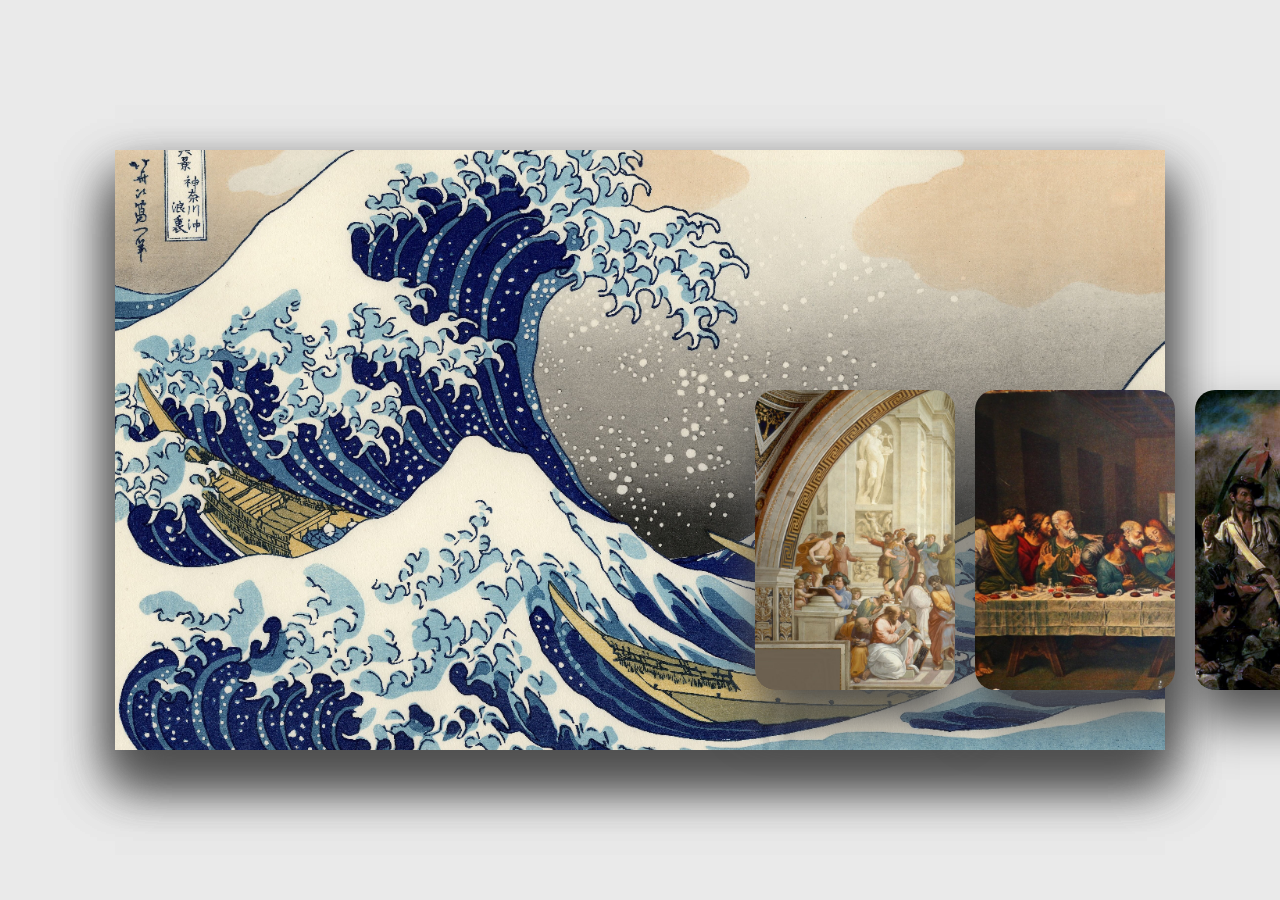
<file: index.html>
<!DOCTYPE html>
<html lang="en">
<head>
    <meta charset="UTF-8">
    <meta name="viewport" content="width=device-width, initial-scale=1.0">
    <title> Historic Painting</title>
    <link rel="icon" type="x-icon" href="Image/x-icon.png">
<link rel="stylesheet" href="Slider.css">
<!--------FONT AWESOEME-->
<link rel="stylesheet" href="https://cdnjs.cloudflare.com/ajax/libs/font-awesome/6.5.1/css/all.min.css" integrity="sha512-DTOQO9RWCH3ppGqcWaEA1BIZOC6xxalwEsw9c2QQeAIftl+Vegovlnee1c9QX4TctnWMn13TZye+giMm8e2LwA==" crossorigin="anonymous" referrerpolicy="no-referrer" />
<style>
    @import url('https://fonts.googleapis.com/css2?family=Playfair+Display:ital,wght@0,400..900;1,400..900&display=swap');
    </style>
</head>
<body>
<audio autoplay loop>
    <source src="Image/Classic Music.mp3" type="audio/mp3" >
  </audio>
    <div class="container">

        <div class="slide">

            
            <div class="item" style="background-image: url(Image/Starry-Night.jpg);">
                <div class="content">
                    <div class="name">Starry Night</div>
                    <div class="des">The Starry Night is an oil-on-canvas painting by the Dutch Post-Impressionist painter Vincent van Gogh.
                         Painted in June 1889, it depicts the view from the east-facing window of his asylum room at Saint-Rémy-de-Provence,
                         just before sunrise, with the addition of an imaginary village.</div>
                    <button style="color: #000000;">See More</button>
                </div>
            </div>
            <div class="item" style="background-image: url(Image/Great.jpg);">
                <div class="content">
                    <div class="name">THE GREAT WAVE OFF KANGAWA</div>
                    <div class="des"><b> <strong> Great Wave off Kanagawa</strong> 'Under the Wave off Kanagawa' a is a woodblock print by Japanese ukiyo-e artist Hokusai, created in late 1831 during the Edo period of Japanese history.</b></div>
                    <button  style="color: #303030;"><b>See More</b></button>
                </div>
            </div>
            <div class="item" style="background-image: url(Image/Athens.jpg);">
                <div class="content">
                    <div class="name">The School of Athens
                    </div>
                    <div class="des">The School of Athens  is a fresco by the Italian Renaissance artist Raphael. 
                        The fresco was painted between 1509 and 1511 as a part of Raphael's commission to decorate the rooms now known as the Stanze di Raffaello,
                         in the Apostolic Palace in the Vatican.</div>
                    <button style="color: #080808;"><b>See More</b></button>
                </div>
            </div>
            <div class="item" style="background-image: url(Image/Supper.jpg);">
                <div class="content">
                    <div class="name">The Last Supper</div>
                    <div class="des">The Last Supper a is a mural painting by the Italian High Renaissance artist Leonardo da Vinci, dated to c.
                         1495–1498. The painting represents the scene of the Last Supper of Jesus with the Twelve Apostles, as it is told in the Gospel of John
                         – specifically the moment after Jesus announces that one of his apostles will betray him.</div>
                    <button style="color: #080808;"><b>See More</b></button>
                </div>
            </div>
            <div class="item" style="background-image: url(Image/Liberty.jpg)";>
                <div class="content">
                    <div class="name">Liberty Leading the People</div>
                    <div class="des">Liberty Leading the People  is a painting by Eugène Delacroix commemorating the July Revolution of 1830,
                         which toppled King Charles X. A woman of the people with a Phrygian cap personifying the concept of Liberty leads a varied group of
                          people forward over a barricade and the bodies of the fallen, holding aloft the flag of the French Revolution!</div>
                    <button style="color: #080808;"><b>See More</b></button>
                </div>
            </div>
            <div class="item" style="background-image: url(Image/Marmade.jpg);">
                <div class="content">
                    <div class="name">Hylas and the Nymphs</div>
                    <div class="des">Hylas and the Nymphs is an 1896 oil painting by John William Waterhouse.
                         The painting depicts a moment from the Greek and Roman legend of the tragic youth Hylas
                         , based on accounts by Ovid and other ancient writers, in which the enraptured Hylas is abducted by Naiads while seeking 
                         drinking water.</div>
                    <button  style="color: #080808;"><b>See More</b></button>
                </div>
               
            </div>
            <div class="button">
                <button class="prev"><i class="fa-solid fa-arrow-left"></i></button>
                <button class="next"><i class="fa-solid fa-arrow-right"></i></button>
            </div>
        </div>
<script src="app.js"></script>
       
</body>
</html>
</file>
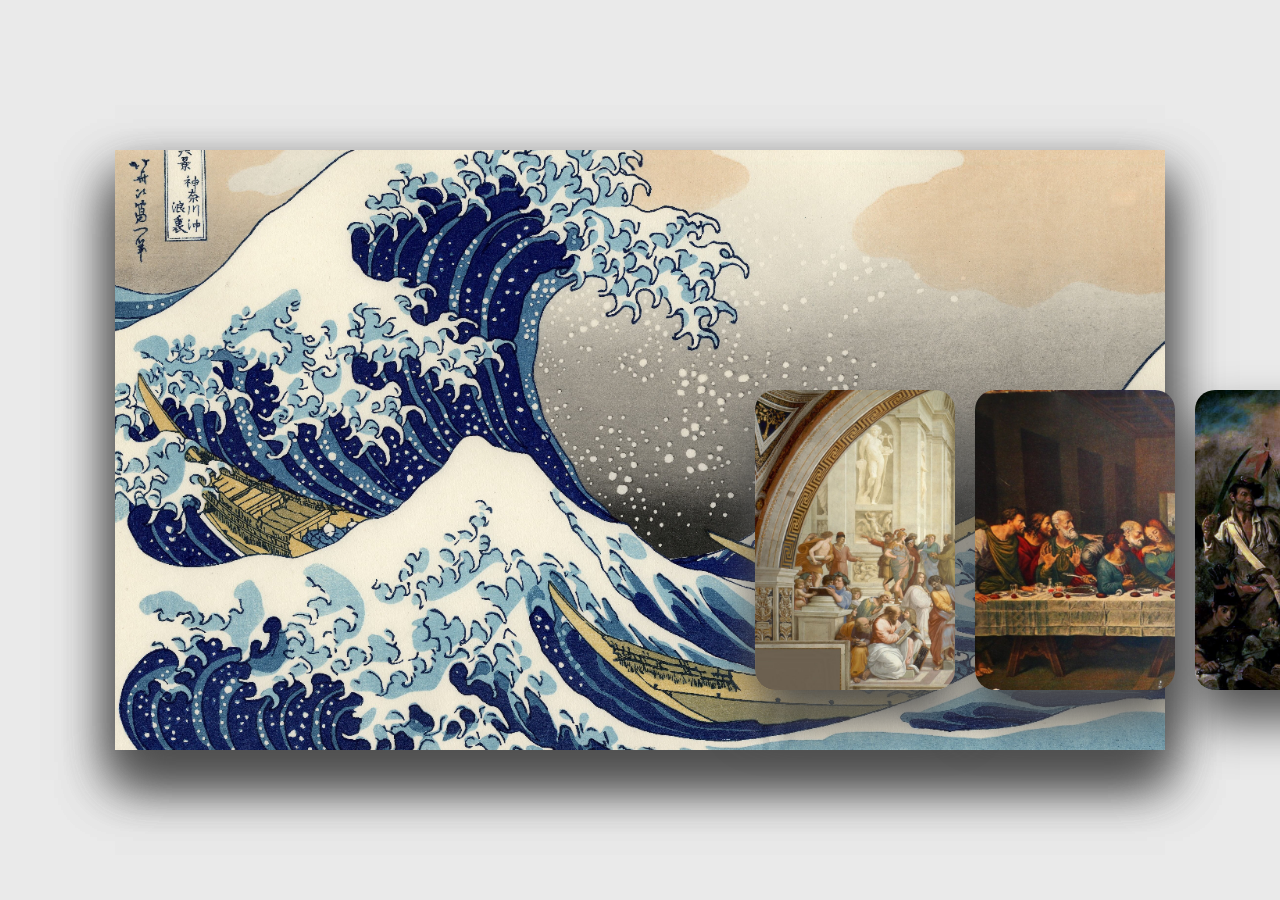
<file: Slider.html>
<!DOCTYPE html>
<html lang="en">
<head>
    <meta charset="UTF-8">
    <meta name="viewport" content="width=device-width, initial-scale=1.0">
    <title> Historic Paintings</title>
    <link rel="icon" type="x-icon" href="Image/x-icon.png">
<link rel="stylesheet" href="Slider.css">
<!--------FONT AWESOEME-->
<link rel="stylesheet" href="https://cdnjs.cloudflare.com/ajax/libs/font-awesome/6.5.1/css/all.min.css" integrity="sha512-DTOQO9RWCH3ppGqcWaEA1BIZOC6xxalwEsw9c2QQeAIftl+Vegovlnee1c9QX4TctnWMn13TZye+giMm8e2LwA==" crossorigin="anonymous" referrerpolicy="no-referrer" />
<style>
    @import url('https://fonts.googleapis.com/css2?family=Playfair+Display:ital,wght@0,400..900;1,400..900&display=swap');
    </style>
</head>
<body>

    <div class="container">

        <div class="slide">

            
            <div class="item" style="background-image: url(Image/Starry-Night.jpg);">
                <div class="content">
                    <div class="name">Starry Night</div>
                    <div class="des">The Starry Night is an oil-on-canvas painting by the Dutch Post-Impressionist painter Vincent van Gogh
                        . Painted in June 1889, it depicts the view from the east-facing window of his asylum room at Saint-Rémy-de-Provence,
                         just before sunrise, with the addition of an imaginary village.</div>
                    <button style="color: #000000;">See More</button>
                </div>
            </div>
            <div class="item" style="background-image: url(Image/Great.jpg);">
                <div class="content">
                    <div class="name">THE GREAT WAVE OFF KANGAWA</div>
                    <div class="des"><b> <strong> Great Wave off Kanagawa</strong> 'Under the Wave off Kanagawa' a is a woodblock print by Japanese ukiyo-e artist Hokusai, created in late 1831 during the Edo period of Japanese history.</b></div>
                    <button  style="color: #303030;"><b>See More</b></button>
                </div>
            </div>
            <div class="item" style="background-image: url(Image/Athens.jpg);">
                <div class="content">
                    <div class="name">The School of Athens
                    </div>
                    <div class="des">The School of Athens  is a fresco by the Italian Renaissance artist Raphael. 
                        The fresco was painted between 1509 and 1511 as a part of Raphael's commission to decorate the rooms now known as the Stanze di Raffaello,
                         in the Apostolic Palace in the Vatican.</div>
                    <button style="color: #080808;"><b>See More</b></button>
                </div>
            </div>
            <div class="item" style="background-image: url(Image/Supper.jpg);">
                <div class="content">
                    <div class="name">The Last Supper</div>
                    <div class="des">The Last Supper a is a mural painting by the Italian High Renaissance artist Leonardo da Vinci, dated to c.
                         1495–1498. The painting represents the scene of the Last Supper of Jesus with the Twelve Apostles, as it is told in the Gospel of John
                         – specifically the moment after Jesus announces that one of his apostles will betray him.</div>
                    <button style="color: #080808;"><b>See More</b></button>
                </div>
            </div>
            <div class="item" style="background-image: url(Image/Liberty.jpg)";>
                <div class="content">
                    <div class="name">Liberty Leading the People</div>
                    <div class="des">Liberty Leading the People  is a painting by Eugène Delacroix commemorating the July Revolution of 1830,
                         which toppled King Charles X. A woman of the people with a Phrygian cap personifying the concept of Liberty leads a varied group of
                          people forward over a barricade and the bodies of the fallen, holding aloft the flag of the French Revolution!</div>
                    <button style="color: #080808;"><b>See More</b></button>
                </div>
            </div>
            <div class="item" style="background-image: url(Image/Marmade.jpg);">
                <div class="content">
                    <div class="name">Hylas and the Nymphs</div>
                    <div class="des">Hylas and the Nymphs is an 1896 oil painting by John William Waterhouse.
                         The painting depicts a moment from the Greek and Roman legend of the tragic youth Hylas
                         , based on accounts by Ovid and other ancient writers, in which the enraptured Hylas is abducted by Naiads while seeking 
                         drinking water.</div>
                    <button  style="color: #080808;"><b>See More</b></button>
                </div>
               
            </div>
            <div class="button">
                <button class="prev"><i class="fa-solid fa-arrow-left"></i></button>
                <button class="next"><i class="fa-solid fa-arrow-right"></i></button>
            </div>
        </div>
<script src="app.js"></script>
       
</body>
</html>
</file>
<file: Slider.css>
*{
    font-family: 'Playfair Display';
    margin: 0;
    padding: 0;
    box-sizing: border-box;
}

body{
    background: #eaeaea;
}
::-webkit-scrollbar{
    display: none;
}
.container{
    position: absolute;
    top: 50%;
    left: 50%;
    transform: translate(-50%,-50%);
    width: 1050px;
    height: 600px;
    background: #f5f5f5;
    box-shadow: 0 30px 50px #dbdbdb;
}
.container .slide .item{
    width: 200px;
    height: 300px;
    position: absolute;
    top: 30%;
    transform: translate(0,20%);
    border-radius: 20px;
    box-shadow: 0 30px 50px #505050;
    background-size: cover;
    display: inline-block;
    transition: 0.5s;
}
.slide .item:nth-child(1),
.slide .item:nth-child(2){
    top: 0;
    left: 0;
    transform: translate(0,0);
    border-radius: 0;
    width: 100%;
    height: 100%;
}
.slide .item:nth-child(3){
    left:calc(40% + 220px);
}
.slide .item:nth-child(4){
    left:calc(40% + 440px);
}
.slide .item:nth-child(5){
    left:calc(40% + 660px);
}
.slide .item:nth-child(n + 6){
    left:calc(40% + 880px);
    opacity: 0;
}
.item .content{
    position: absolute;
    top: 50%;
    left: 100px;
    width: 300px;
    text-align: left;
    color: #f5f5f5;
    transform: translate(0,-40%);
    display: none;
}
.slide .item:nth-child(2) .content{
   display: block;
  color: #dac3a4;
}
.content .name{
    font-size: 40px;
    text-decoration:uppercase ;
    font-weight: bold;
   opacity: 0;
   animation:animate 1s ease-in-out 1 forwards;
}
.content .des {
    margin-top: 10px;
    margin-bottom: 20px;
    font-size: 15px;
    color: #ffffff;
    opacity: 0;
    animation:animate 1s ease-in-out 0.3s 1 forwards;
}
.content .des strong{
    font-size: 20px;
    color:whitesmoke;
}
.content button{
    padding: 10px 15px;
    border:none;
    border-radius: 20px;
    width: 30%;
    color: #000;
    background: #eaeaea;
    cursor: pointer;
    opacity: 0;
    animation:animate 1s ease-in-out 0.6s forwards;
    transition: transform 0.5s;
}


@keyframes animate {
    from{
        opacity: 0;
        transform: translate(0, 100px);
        filter: blur(33px);
    }

    to{
        opacity: 1;
        transform: translate(0);
        filter: blur(0);
    }
}


.button {
    width: 100%;
    text-align: center;
 bottom: 20px;
    position: absolute;
}
.button .prev{
    font-size: 30px;
    color: #ffffff;
    background: transparent;
    border: none;
    margin-right: 10px;
}
.button .next{
    font-size: 30px;
    color: #ffffff;
    background: transparent;
    border: none;
    
}
.button button{
    
   transition: transform 0.5s;
}
.button button:hover{
    cursor: pointer;
   transform: translateY(-7px);
   text-decoration: dotted;
}
</file>
